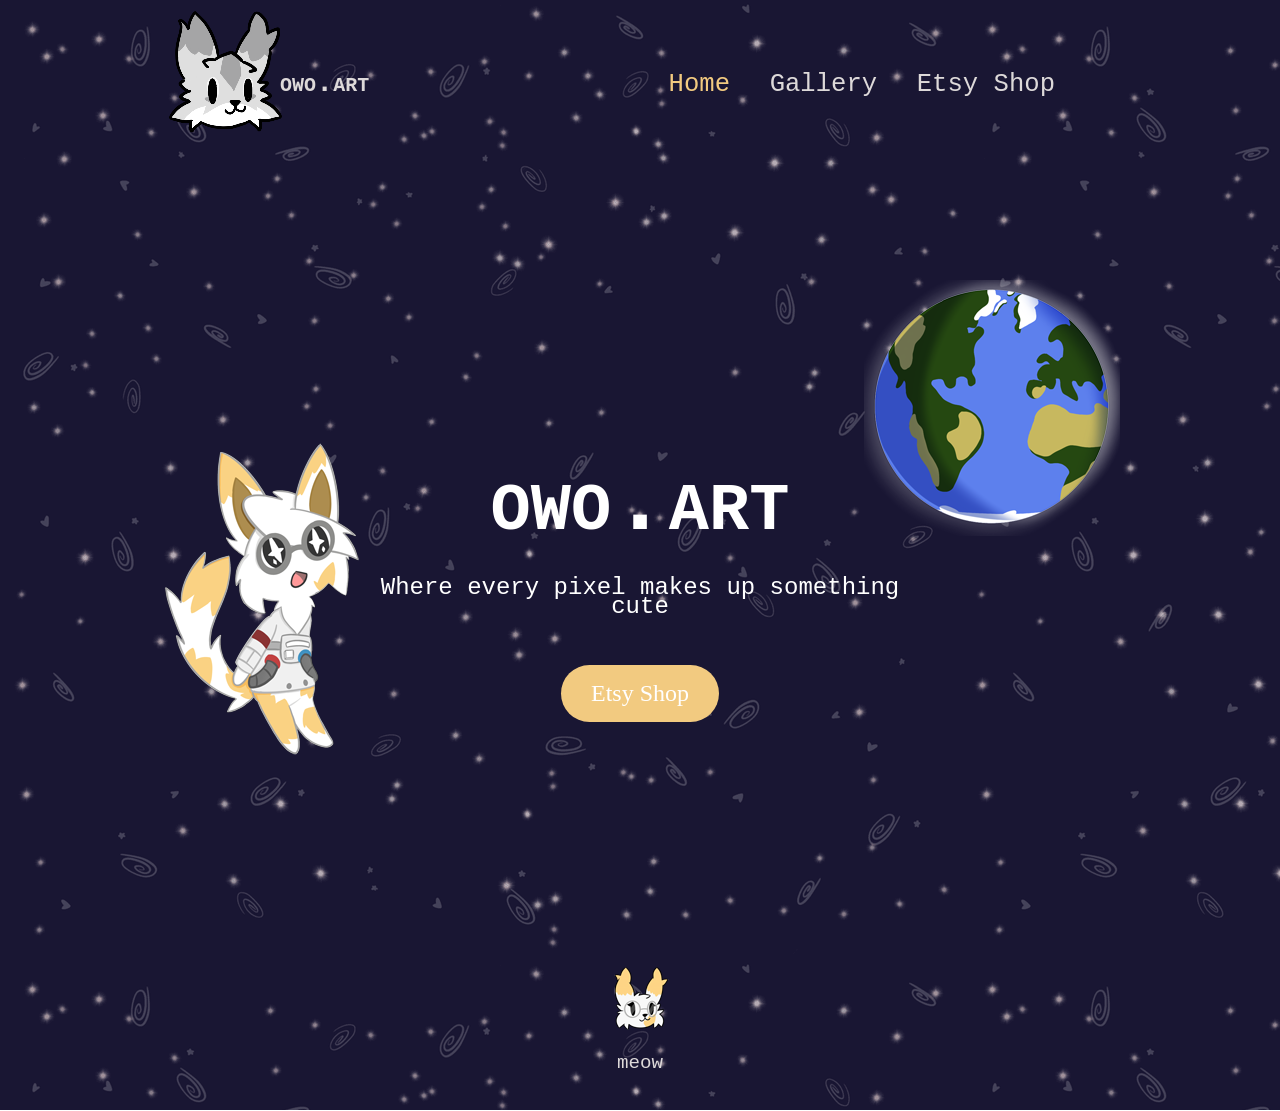
<file: index.html>
<!doctype html>
<html>
	<head>
		<meta charset="utf-8">
		<!--Website Title-->
		<title>owo.art: Home</title>
		<link rel="icon" type="image/x-icon" href="favicon.ico">
		<meta name="msapplication-TileColor" content="#da532c">
		<meta name="theme-color" content="#ffffff">
		<!--SEO-->
		<meta name="description" content="meow">
		<!--Loading StyleSheet-->
		<link href="styles.css" rel="stylesheet" type="text/css">
		<!--Loading Google Fonts-->
		<link rel="preconnect" href="https://api.fonts.coollabs.io">
		<link rel="preconnect" href="https://fonts.gstatic.com" crossorigin>
		<link href="https://api.fonts.coollabs.io/css2?family=Peralta&display=swap" rel="stylesheet">
		<link href="https://api.fonts.coollabs.io/css2?family=Wellfleet&display=swap" rel="stylesheet">
	</head>
	<body>
		<div id="container">
			<header>
				<div class="container">
					<div id="navbar">
						<a href="#"><img height="128px" width="128px" src="assets/logo.png" alt="The logo for PixelCat Art, it's a drawing of a cat." ><h1>owo.art</h1></a>
						<nav>
							<ul>
								<li class="active"><a href="/">Home</a></li>
								<li><a href="gallery">Gallery</a></li>
								<li><a href="https://www.etsy.com/shop/CreatureCraftsByCat">Etsy Shop</a></li>
							</ul>
					</nav>
				</div>
			</div>
			</header>
			<main>
				<div id="landing-images">
					<div class="landing">
						<h1>owo.art</h1>
						<p>Where every pixel makes up something cute</p>
						<a href="https://www.etsy.com/shop/CreatureCraftsByCat"><button class="btn learnMore homeLearnMore">Etsy Shop</button></a>
					</div>
				</div>
			</main>
			<div class="footer">
			<footer>
				<nav>
				<a href="/"><img src="assets/logoFooter.png" alt="The logo for PixelCat Art, it's a drawing of a cat." >
					<ul>
						<li><a href="#">meow</a></li>
					</ul>
				</nav>
			</footer>
		</div>
		</div>
	</body>
</html>
</file>
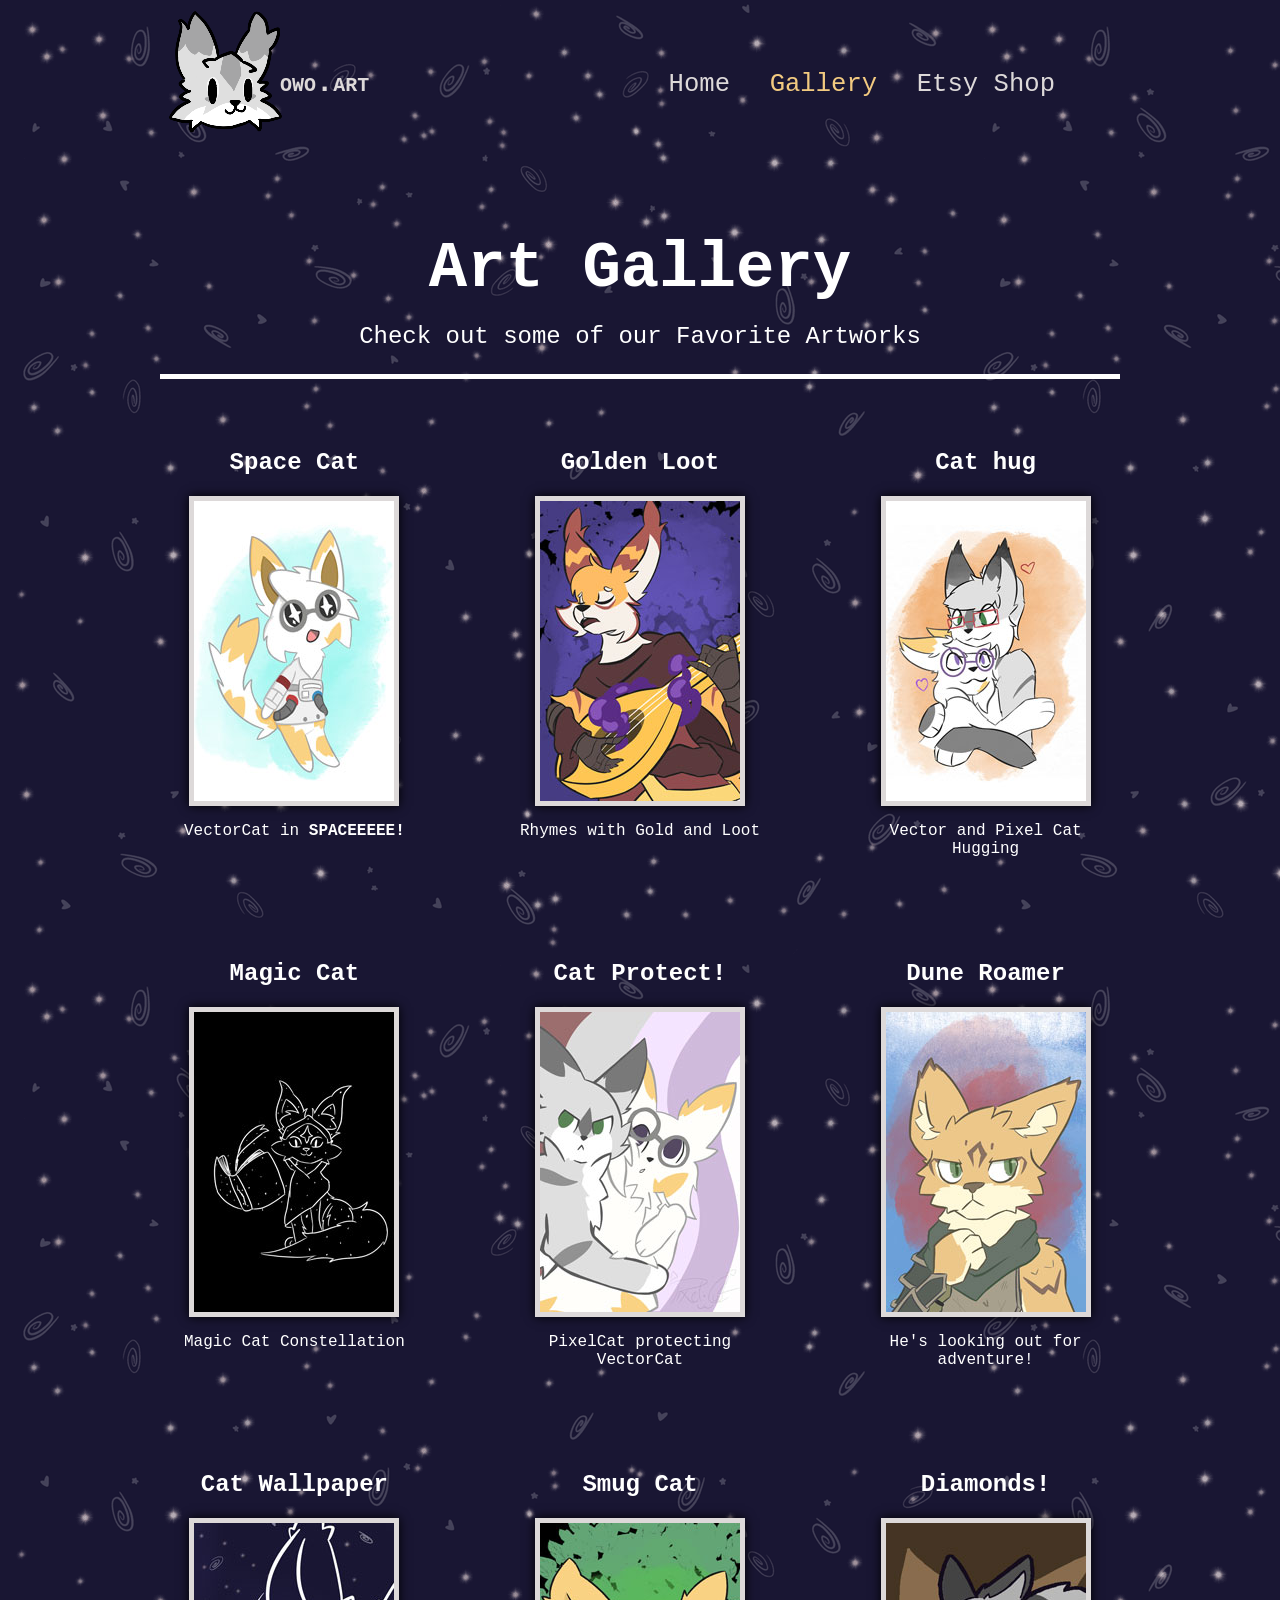
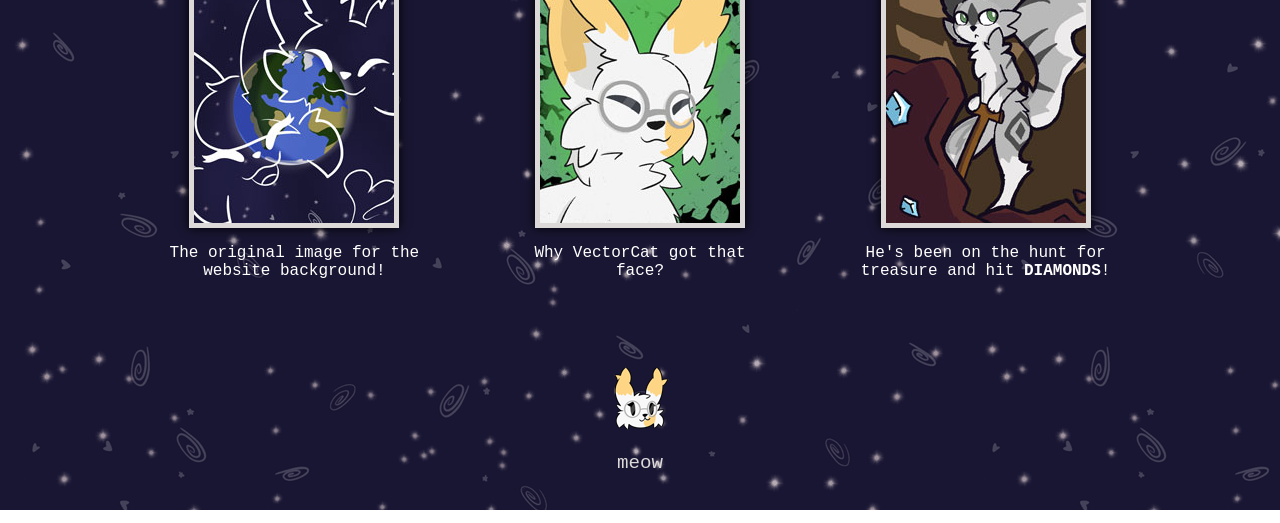
<file: gallery/index.html>
<!doctype html>
<html>
	<head>
		<meta charset="utf-8">
		<!--Website Title-->
		<title>owo.art: Gallery</title>
		<link rel="icon" type="image/x-icon" href="favicon.ico">
		<meta name="msapplication-TileColor" content="#da532c">
		<meta name="theme-color" content="#ffffff">
		<!--SEO-->
		<meta name="description" content="meow">
		<!--Loading StyleSheet-->
		<link href="../styles.css" rel="stylesheet" type="text/css">
		<!--Loading Google Fonts-->
		<link rel="preconnect" href="https://api.fonts.coollabs.io">
		<link rel="preconnect" href="https://fonts.gstatic.com" crossorigin>
		<link href="https://api.fonts.coollabs.io/css2?family=Peralta&display=swap" rel="stylesheet">
		<link href="https://api.fonts.coollabs.io/css2?family=Wellfleet&display=swap" rel="stylesheet">
	</head>
	<body>	
		<div id="container">
			<header>
				<div class="container">
					<div id="navbar">
						<a href="/"><img height="128px" width="128px" src="../assets/logo.png" alt="The logo for PixelCat Art, it's a drawing of a cat." ><h1>owo.art</h1></a>
						<nav>
							<ul>
								<li class="not-active"><a href="#">Home</a></li>
								<li class="active"><a href="/gallery/">Gallery</a></li>
								<li><a href="https://www.etsy.com/shop/CreatureCraftsByCat">Etsy Shop</a></li>
							</ul>
					</nav>
				</div>
			</div>
			</header>
			<main>
				<!--Title of Main-->
				<section id="title-text">
					<h1>Art Gallery</h1>
					<p>Check out some of our Favorite Artworks</p>
				</section>
				<!--Box One-->
				<div class="grid">
					<div class="grid-item">
						<h2>Space Cat</h2>
						<img src="../assets/art/spaceeCat.jpg" alt="Drawing of a cat wearing a space suit and is amazed!">
						<!--This asset is 100% my own-->
						<p>VectorCat in <b>SPACEEEEE!</b></p>
					</div>
					<div class="grid-item">
						<h2>Golden Loot</h2>
						<img src="../assets/art/goldenLoot.jpg" alt="Drawing of a fox playing a magical goldent loot.">
						<!--This asset is 100% my own-->
						<p>Rhymes with Gold and Loot</p>
					</div>
					<div class="grid-item">
						<h2>Cat hug</h2>
						<img src="../assets/art/catHug.jpg" alt="Drawing of two cats hugging">
						<!--This asset is 100% my own-->
						<p>Vector and Pixel Cat Hugging</p>
					</div>
				</div>
				
				<!--Box Two-->
				<div class="grid">
					<div class="grid-item">
						<h2>Magic Cat</h2>
						<img src="../assets/art/magicCat.jpg" alt="Drawing of a magical cat, reading from a floating book.">
						<!--This asset is 100% my own-->
						<p>Magic Cat Constellation</p>
					</div>
					<div class="grid-item">
						<h2>Cat Protect!</h2>
						<img src="../assets/art/catProtector.jpg" alt="Drawing of a cat holding another cat.">
						<!--This asset is 100% my own-->
						<p>PixelCat protecting VectorCat</p>
					</div>
					<div class="grid-item">
						<h2>Dune Roamer</h2>
						<img src="../assets/art/catAdventure.jpg" alt="Drawing of a cat frowning that is wearing clothes for adventure.">
						<!--This asset is 100% my own-->
						<p>He's looking out for adventure!</p>
					</div>
				</div>
				
				<!--Box Three-->
				<div class="grid">
					<div class="grid-item">
						<h2>Cat Wallpaper</h2>
						<img src="../assets/art/earthCat.jpg" alt="A drawing of two cats together infront of earth.">
						<!--This asset is 100% my own-->
						<p>The original image for the website background!</p>
					</div>
					<div class="grid-item">
						<h2>Smug Cat</h2>
						<img src="../assets/art/smugCat.jpg" alt="Drawing of a cat with glasses that has a smug face.">
						<!--This asset is 100% my own-->
						<p>Why VectorCat got that face?</p>
					</div>
					<div class="grid-item">
						<h2>Diamonds!</h2>
						<img src="../assets/art/miningDiamonds.jpg" alt="Drawing of a cat mining for diamonds">
						<!--This asset is 100% my own-->
						<p>He's been on the hunt for treasure and hit <b>DIAMONDS</b>!</p>
					</div>
				</div>	
		
				<!-- <div id="disclaimerBox">
					<h1>Commissions?</h1>
					<p>Currently, Commissions are: <b>OPEN</b></p>
					<p>If you would like to request a commision you may <a href="mailto:jake@meowmail.one">email us</a> for discussion.</p>
				</div> -->
				
			</main>
			
			<!--Footer-->
			<footer>
				<nav>
				<a href="/"><img src="../assets/logoFooter.png" alt="The logo for PixelCat Art, it's a drawing of a cat." >
					<ul>
						<li><a href="#">meow</a></li>
					</ul>
				</nav>
			</footer>
		</div>
	</body>
</html>
</file>
<file: styles.css>
/* CSS Document */
* {
    box-sizing: border-box;
}
html, body {
	margin: 0;
    padding: 0;
	font-family: 'Wellfleet', monospace;
    font-size: 1em;
    background-image: url("assets/backgroundStars.gif");
    color: #FFFF;
    height: 100%;
}
html {

}
body {

}
#container {
    width: 960px;
    margin-left: auto;
    margin-right: auto;
}
.center-text {
    text-align: center;
}
.center {
    display: block;
    margin-left: auto;
    margin-right: auto;
}
/* -------------------------------------------------
 *
 *
 * Landing on Home Page
 *
 *
 - --------------------------------------------------*/
.landing {
    margin-top:80px;
    padding: 200px;
    text-align: center;
    color: #FFFF;
    font-size: 1em;
    line-height: 1.2em;
}
.landing h1 {
    font-size: 6em;
    font-variant: small-caps;
}
.landing p {
    font-size: 1.5em;
}
#landing-images {
    background-image: url("assets/spaceCat.png"), url("assets/earth.png");
    background-repeat: no-repeat;
    background-position: left 200px,right 50px;
}

/* -------------------------------------------------
 *
 *
 * NAVBAR
 *
 *
 - --------------------------------------------------*/
#navbar {
    color: #FFFFFF;
    width: 960px;
	margin-left: auto;
    margin-right: auto;
    padding-bottom: 35px;
    padding-top: 10px;
}
#navbar img {
    font-size: medium;
}

#navbar h1 {
    margin-bottom: 50px;
    margin-top: -76px;
    margin-left: 120px;
    font-size: 1.8em;
}

#navbar ul  {
    padding-top: 0px;
    padding-right: 0px;
    list-style-type: none;
    text-align: right;
    margin-top: -80px;
    margin-right: 50px;
}

#navbar ul li {
    display: inline-block;
    margin-left: 15px;
    margin-right: 15px;
    font-size: 1.6em;
}
a:link, a:visited {
    color:#DDD9D9;
    text-decoration: none;
}
a:hover, a:active {
    color: #F2CA80;
    text-decoration: none;
}

li.active a {
    color: #F2CA80;
}
#navbar h1 {
font-variant: small-caps;
}
/* -------------------------------------------------
 *
 *
 * FOOTER
 *
 *
 - --------------------------------------------------*/
footer {
    padding:20px;
    margine:20px;
    color: #DCD3DE;
    text-align: center;
    position: relative;
    bottom:0px;
    width: 960px;
}

footer ul li {
    font-size: 1.2em;
}
footer ul  {
    padding-right: 0px;
    padding-left: 0px;
    list-style-type: none;
}

/* -------------------------------------------------
 *
 *
 * The Grid
 *
 *
 - --------------------------------------------------*/

.grid {
    display: flex;
    justify-content: space-between;
    margin-left: auto;
    margin-right: auto;
    margin-top: 50px;
    margin-bottom: 35px;
    width: 960px;
}

.grid-item {
    flex-basis: 28%;
    font-size: 1em;
    text-align: center;
    margin-bottom: 16px;
    color: #FFFFFF;
}

.grid-item img {
    display: block;
    margin-left: auto;
    margin-right: auto;
    border: 5px solid #DDD9D9;
    -webkit-box-shadow: 0px 0px 10px rgba(0,0,0,0.40);
    box-shadow: 0px 0px 10px #000000;
}

.shopItemImage {
    display: block;
    margin-left: auto;
    margin-right: auto;
    border: 5px solid #3B3A3A;
    border-radius: 40px;
    -webkit-box-shadow: 0px 0px 10px rgba(0,0,0,0.40);
}


/* --------------------------
 *
 *
 * BUTTON STYLING
 *
 *
 - ----------------------------*/
.btn {
    color: #FFFFFF;
    font-size: 1.5em;
    border: none;
    cursor: pointer;
    border-radius: 125px;
    padding-left: 30px;
    padding-right: 30px;
    padding-top: 15px;
    padding-bottom: 15px;
}
.cart {
	background-color: #191633;
}
.learnMore {
    background-color: #F2CA80;
    color: #FFFFFF;
    font-family: 'Peralta', serif;
    margin:25px;
}
.cart:hover {
	background-color: #27234A;
}

/* --------------------------
 *
 *
 * Title Text
 *
 *
 - ----------------------------*/

#title-text {
    margin-top: 0px;
    padding-top: 30px;
    text-align: center;
    border-bottom: 5px solid #FFFFFF;
    width: 960px;
    margin-left: auto;
    margin-right: auto;
}


#title-text h1 {
    color: #FFFFFF;
    font-size: 4em;
}
#title-text p {
    color: #FFFFFF;
    font-size: 1.5em;
    margin-top: -35px;
}

/* --------------------------
 *
 *
 * Bottom Disclaimer Box
 *
 *
-----------------------------*/
#disclaimerBox {
    color: #FFFFFF;
    width: 960px;
    margin-left: auto;
    margin-right: auto;
    margin-top: 60px;
    padding-top: 20px;
    padding-bottom: 20px;
    padding-left: 20px;
    padding-right:20px;
    background-color: #282533;
    -webkit-box-shadow: 0px 0px 10px rgba(0,0,0,0.40);
    box-shadow: 0px 0px 10px rgba(0,0,0,0.40);
    border: 5px solid rgba(242,202,128,1.00);
}
#disclaimerBox h1 {
color: #FFFFFF;
font-size: 2em;
margin-left: 30px;
}
#disclaimerBox p {
color: #FFFFFF;
font-size: 1em;
margin-left: 30px;
}

/* -------------------------------------------------
 *
 *
 * POP UP WINDOW ON SHOP PAGE
 *
 *
---------------------------------------------------*/
.catbox {
    align-items: center;
    display: flex;
    justify-content: center;
    position: absolute;
    top: 0;
    bottom: 0;
    left: 0;
    right: 0;
    transition: all 0.4s;
    visibility: hidden;
    opacity: 0;
    z-index: 1;
    padding-top: 125px;
}
.catbox:target {
    visibility: visible;
    opacity: 1;
}
.box-close {
    position: absolute;
    top: 0;
    right: 15px;
    text-decoration: none;
    font-size: 60px;
}
.catboxContent {
    position: absolute;
    background: #3B3A3A;
    width: 960px;
    border: 5px solid #DCD3DE;
    border-radius: 20px;
    padding-bottom: 50px;
    padding-left: 60px;
    padding-right: 60px;
}
.catboxContent p {
    font-size: 1.2en;
    padding-left: 50px;
    padding-right: 30px;
    padding-bottom: 20px;
    padding-top: 20px;
    font-size: 1.2em;
    color: #FFFFFF;
}
.catboxContent img {
    border-radius: 100px;
    -webkit-box-shadow: 0px 0px 10px #000000;
    box-shadow: 0px 0px 10px #000000;
}
.catboxContent h1 {
    text-align: center;
    padding-bottom: 25px;
    padding-top: 35px;
    color: #FFFFFF;
    font-size: 3em;
}
.catboxContent h2 {
    text-align: center;
    color: #FFFFFF;
    font-size: 2em;
}


/* -------------------------------------------------
 *
 *
 * IMAGE HOVERING EFFECT
 *
 *
 - --------------------------------------------------*/
.imageTransistion {
    position: relative;
}
.imageTransistion:hover .imageOverlay {
    opacity: 1;
}
.imageHover {
    display: block;
    width: 100%;
    height: auto;
}
.imageInside {
    display: block;
    width: 100%;
    height: auto;
}

.imageOverlay {
    position: absolute;
    bottom: 0;
    width: 100%;
    transition: .5s ease;
    opacity:0;
}
</file>
